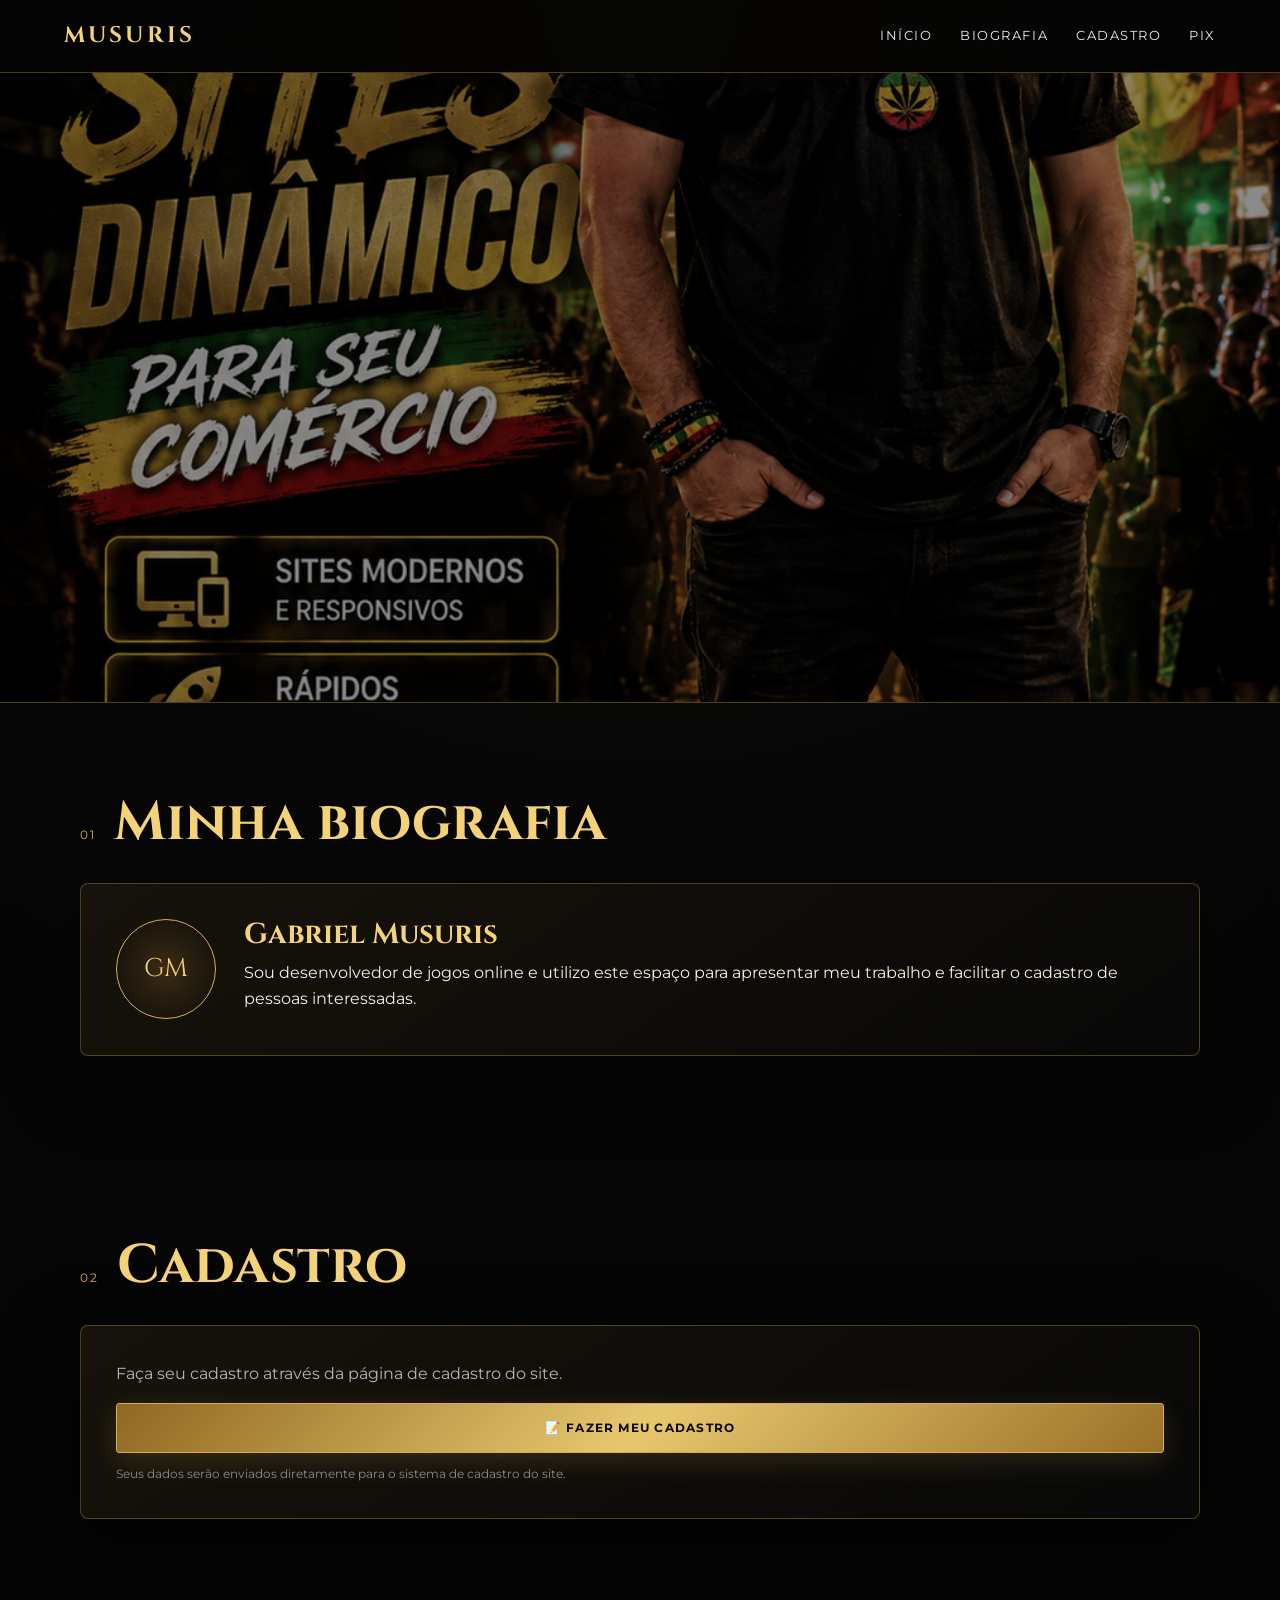
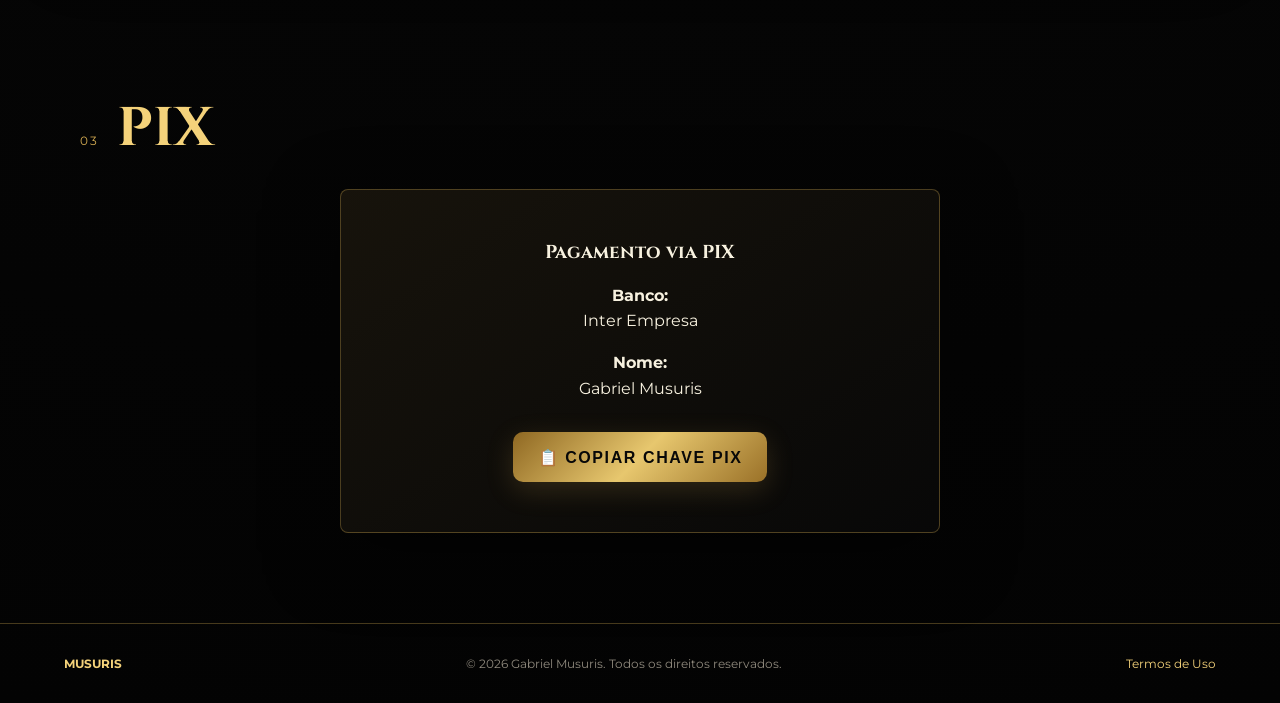
<file: index.html>
<!doctype html>
<html lang="pt-BR">
<head>
  <meta charset="utf-8">
  <meta name="viewport" content="width=device-width, initial-scale=1">

  <meta
    name="description"
    content="Musuris — site oficial de Gabriel Musuris."
  >

  <title>Musuris | Gabriel Musuris</title>

  <link rel="stylesheet" href="styles.css">

  <style>
    .hero {
      position: relative;
      width: 100%;
      min-height: 70vh;
      overflow: hidden;
      display: flex;
      align-items: center;
      justify-content: center;
    }

    .hero-cover {
      position: absolute;
      inset: 0;
      width: 100%;
      height: 100%;
      object-fit: cover;
      object-position: center;
    }

    .hero-overlay,
    .hero-content {
      display: none !important;
    }

    .pix-card {
      max-width: 600px;
      margin: auto;
      text-align: center;
    }

    .pix-button {
      display: inline-block;
      margin-top: 15px;
      padding: 15px 25px;
      border: none;
      border-radius: 10px;
      cursor: pointer;
      font-size: 16px;
      font-weight: bold;
    }

    #pixMensagem {
      margin-top: 15px;
      font-weight: bold;
    }

    @media (max-width: 600px) {
      .hero {
        min-height: 55vh;
      }

      .pix-button {
        width: 100%;
      }
    }
  </style>
</head>

<body>

  <!-- MENU -->

  <header class="topbar">

    <a
      class="brand"
      href="#inicio"
      aria-label="Musuris - início"
    >
      MUSURIS
    </a>

    <nav aria-label="Navegação principal">

      <a href="#inicio">Início</a>

      <a href="#biografia">Biografia</a>

      <a href="#cadastro">Cadastro</a>

      <a href="#pix">PIX</a>

    </nav>

  </header>


  <main>

    <!-- FOTO PRINCIPAL -->

    <section
      id="inicio"
      class="hero"
      aria-label="Foto principal"
    >

      <img
        src="capa.jpg"
        alt="Foto de Gabriel Musuris"
        class="hero-cover"
      >

    </section>


    <!-- BIOGRAFIA -->

    <section
      id="biografia"
      class="section bio-section"
    >

      <div class="section-heading">

        <span>01</span>

        <h2>Minha biografia</h2>

      </div>


      <div class="bio-card">

        <div class="bio-avatar">
          GM
        </div>

        <div>

          <h3>
            Gabriel Musuris
          </h3>

          <p>
            Sou desenvolvedor de jogos online e utilizo
            este espaço para apresentar meu trabalho e
            facilitar o cadastro de pessoas interessadas.
          </p>

        </div>

      </div>

    </section>


    <!-- CADASTRO -->

    <section
      id="cadastro"
      class="section form-section"
    >

      <div class="section-heading">

        <span>02</span>

        <h2>Cadastro</h2>

      </div>


      <div class="form-card">

        <p class="form-intro">
          Faça seu cadastro através da página de cadastro
          do site.
        </p>


        <a
          href="cadastro.html"
          class="btn btn-gold submit-btn"
        >
          📝 FAZER MEU CADASTRO
        </a>


        <p class="privacy-note">
          Seus dados serão enviados diretamente para o
          sistema de cadastro do site.
        </p>

      </div>

    </section>


    <!-- PIX -->

    <section
      id="pix"
      class="section pix-section"
    >

      <div class="section-heading">

        <span>03</span>

        <h2>PIX</h2>

      </div>


      <div class="form-card pix-card">

        <h3>
          Pagamento via PIX
        </h3>


        <p>
          <strong>Banco:</strong><br>
          Inter Empresa
        </p>


        <p>
          <strong>Nome:</strong><br>
          Gabriel Musuris
        </p>


        <!-- A CHAVE NÃO É MOSTRADA NA TELA -->

        <button
          type="button"
          class="btn btn-gold pix-button"
          onclick="copiarPix()"
        >
          📋 COPIAR CHAVE PIX
        </button>


        <p
          id="pixMensagem"
          class="privacy-note"
        ></p>

      </div>

    </section>

  </main>


  <!-- RODAPÉ -->

  <footer>

    <strong>
      MUSURIS
    </strong>


    <span>
      © <span id="year"></span>
      Gabriel Musuris.
      Todos os direitos reservados.
    </span>


    <a href="termos.html">
      Termos de Uso
    </a>

  </footer>


  <script>

    /* Ano */

    document.getElementById("year").textContent =
      new Date().getFullYear();


    /* Chave PIX fica somente no código */

    const chavePix = "21999303395";


    /* Copiar chave */

    async function copiarPix() {

      const mensagem =
        document.getElementById("pixMensagem");

      try {

        await navigator.clipboard.writeText(chavePix);

        mensagem.textContent =
          "✅ Chave PIX copiada!";

      } catch (erro) {

        const campo =
          document.createElement("textarea");

        campo.value = chavePix;

        campo.style.position = "fixed";
        campo.style.left = "-9999px";

        document.body.appendChild(campo);

        campo.select();

        document.execCommand("copy");

        campo.remove();

        mensagem.textContent =
          "✅ Chave PIX copiada!";

      }

    }

  </script>

</body>
</html>
</file>
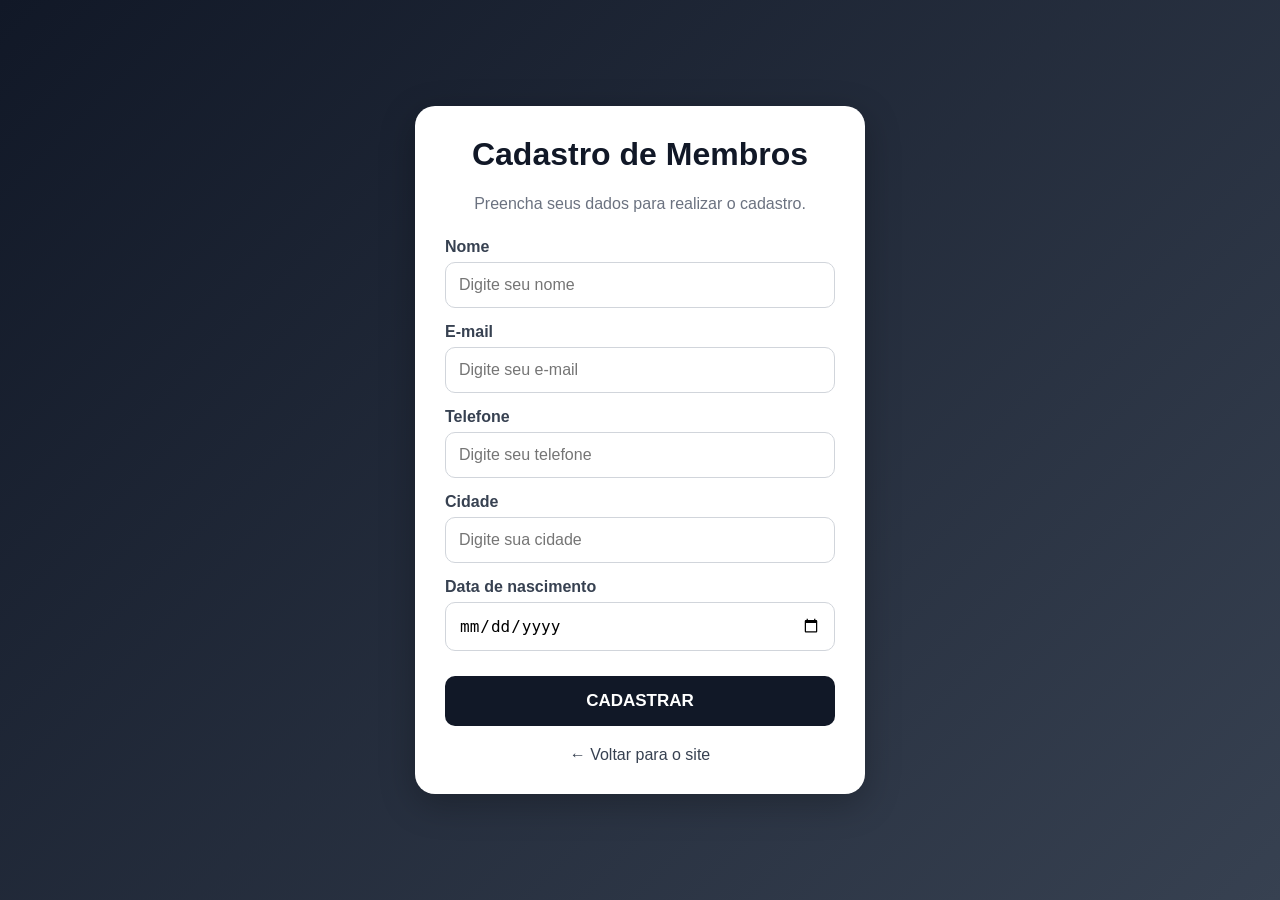
<file: cadastro.html>
<!DOCTYPE html>
<html lang="pt-BR">

<head>
  <meta charset="UTF-8">
  <meta name="viewport" content="width=device-width, initial-scale=1.0">

  <title>Cadastro de Membros | Musuris</title>

  <style>
    * {
      box-sizing: border-box;
    }

    body {
      margin: 0;
      min-height: 100vh;
      padding: 20px;
      font-family: Arial, sans-serif;
      background: linear-gradient(135deg, #111827, #374151);

      display: flex;
      justify-content: center;
      align-items: center;
    }

    .card {
      width: 100%;
      max-width: 450px;

      background: white;
      padding: 30px;

      border-radius: 20px;

      box-shadow:
        0 10px 35px rgba(0, 0, 0, 0.25);
    }

    h1 {
      text-align: center;
      margin-top: 0;
      color: #111827;
    }

    .descricao {
      text-align: center;
      color: #6b7280;
      margin-bottom: 25px;
    }

    label {
      display: block;
      margin-top: 15px;
      margin-bottom: 6px;

      font-weight: bold;
      color: #374151;
    }

    input {
      width: 100%;

      padding: 13px;

      border: 1px solid #d1d5db;
      border-radius: 10px;

      font-size: 16px;
    }

    input:focus {
      outline: none;
      border-color: #111827;
    }

    button {
      width: 100%;

      margin-top: 25px;
      padding: 15px;

      border: none;
      border-radius: 10px;

      background: #111827;
      color: white;

      font-size: 17px;
      font-weight: bold;

      cursor: pointer;
    }

    button:hover {
      background: #374151;
    }

    button:disabled {
      opacity: 0.6;
      cursor: wait;
    }

    #mensagem {
      margin-top: 18px;

      text-align: center;

      font-weight: bold;
    }

    .sucesso {
      color: #15803d;
    }

    .erro {
      color: #dc2626;
    }

    .voltar {
      display: block;

      margin-top: 20px;

      text-align: center;

      color: #374151;
      text-decoration: none;
    }

    .voltar:hover {
      text-decoration: underline;
    }
  </style>
</head>


<body>


  <div class="card">

    <h1>
      Cadastro de Membros
    </h1>


    <p class="descricao">
      Preencha seus dados para realizar o cadastro.
    </p>


    <form id="cadastroForm">


      <!-- NOME -->

      <label for="nome">
        Nome
      </label>

      <input
        type="text"
        id="nome"
        name="nome"
        placeholder="Digite seu nome"
        required
      >


      <!-- EMAIL -->

      <label for="email">
        E-mail
      </label>

      <input
        type="email"
        id="email"
        name="email"
        placeholder="Digite seu e-mail"
        required
      >


      <!-- TELEFONE -->

      <label for="telefone">
        Telefone
      </label>

      <input
        type="tel"
        id="telefone"
        name="telefone"
        placeholder="Digite seu telefone"
        required
      >


      <!-- CIDADE -->

      <label for="cidade">
        Cidade
      </label>

      <input
        type="text"
        id="cidade"
        name="cidade"
        placeholder="Digite sua cidade"
        required
      >


      <!-- DATA DE NASCIMENTO -->

      <label for="data_nascimento">
        Data de nascimento
      </label>

      <input
        type="date"
        id="data_nascimento"
        name="data_nascimento"
        required
      >


      <!-- BOTÃO -->

      <button
        type="submit"
        id="botao"
      >
        CADASTRAR
      </button>


    </form>


    <div id="mensagem"></div>


    <a
      href="index.html"
      class="voltar"
    >
      ← Voltar para o site
    </a>

  </div>



<script>


  /* =====================================
     CONFIGURAÇÃO DO SUPABASE
     ===================================== */

  const SUPABASE_URL =
    "https://ynmzjnmlyfowxgpayhyr.supabase.co";


  const SUPABASE_KEY =
    "sb_publishable_vo8QrMPS7SNHXjpD_oK0Ug_dZBzwSo8";



  /* =====================================
     FORMULÁRIO
     ===================================== */

  const formulario =
    document.getElementById("cadastroForm");


  const botao =
    document.getElementById("botao");


  const mensagem =
    document.getElementById("mensagem");



  formulario.addEventListener(
    "submit",
    async function(event) {

      event.preventDefault();


      /* Pegar os valores */

      const nome =
        document
          .getElementById("nome")
          .value
          .trim();


      const email =
        document
          .getElementById("email")
          .value
          .trim();


      const telefone =
        document
          .getElementById("telefone")
          .value
          .trim();


      const cidade =
        document
          .getElementById("cidade")
          .value
          .trim();


      const dataNascimento =
        document
          .getElementById("data_nascimento")
          .value;



      /* Preparar botão */

      botao.disabled = true;

      botao.textContent =
        "CADASTRANDO...";


      mensagem.textContent = "";

      mensagem.className = "";



      try {


        /* =====================================
           ENVIAR PARA SUPABASE
           ===================================== */

        const resposta =
          await fetch(
            SUPABASE_URL +
            "/rest/v1/membros",
            {

              method: "POST",


              headers: {

                "Content-Type":
                  "application/json",

                "apikey":
                  SUPABASE_KEY,

                "Authorization":
                  "Bearer " +
                  SUPABASE_KEY,

                "Prefer":
                  "return=minimal"

              },


              body:
                JSON.stringify({

                  nome:
                    nome,

                  email:
                    email,

                  telefone:
                    telefone,

                  cidade:
                    cidade,

                  data_nascimento:
                    dataNascimento

                })

            }
          );



        /* =====================================
           VERIFICAR RESULTADO
           ===================================== */

        if (!resposta.ok) {

          const erro =
            await resposta.text();


          console.error(
            "Erro do Supabase:",
            erro
          );


          throw new Error(erro);

        }



        /* =====================================
           SUCESSO
           ===================================== */

        mensagem.textContent =
          "✅ Cadastro realizado com sucesso!";


        mensagem.className =
          "sucesso";


        formulario.reset();



      } catch (erro) {


        console.error(erro);


        mensagem.textContent =
          "❌ Não foi possível realizar o cadastro.";


        mensagem.className =
          "erro";

      }



      /* Restaurar botão */

      botao.disabled = false;

      botao.textContent =
        "CADASTRAR";

    }

  );

</script>


</body>
</html>
</file>
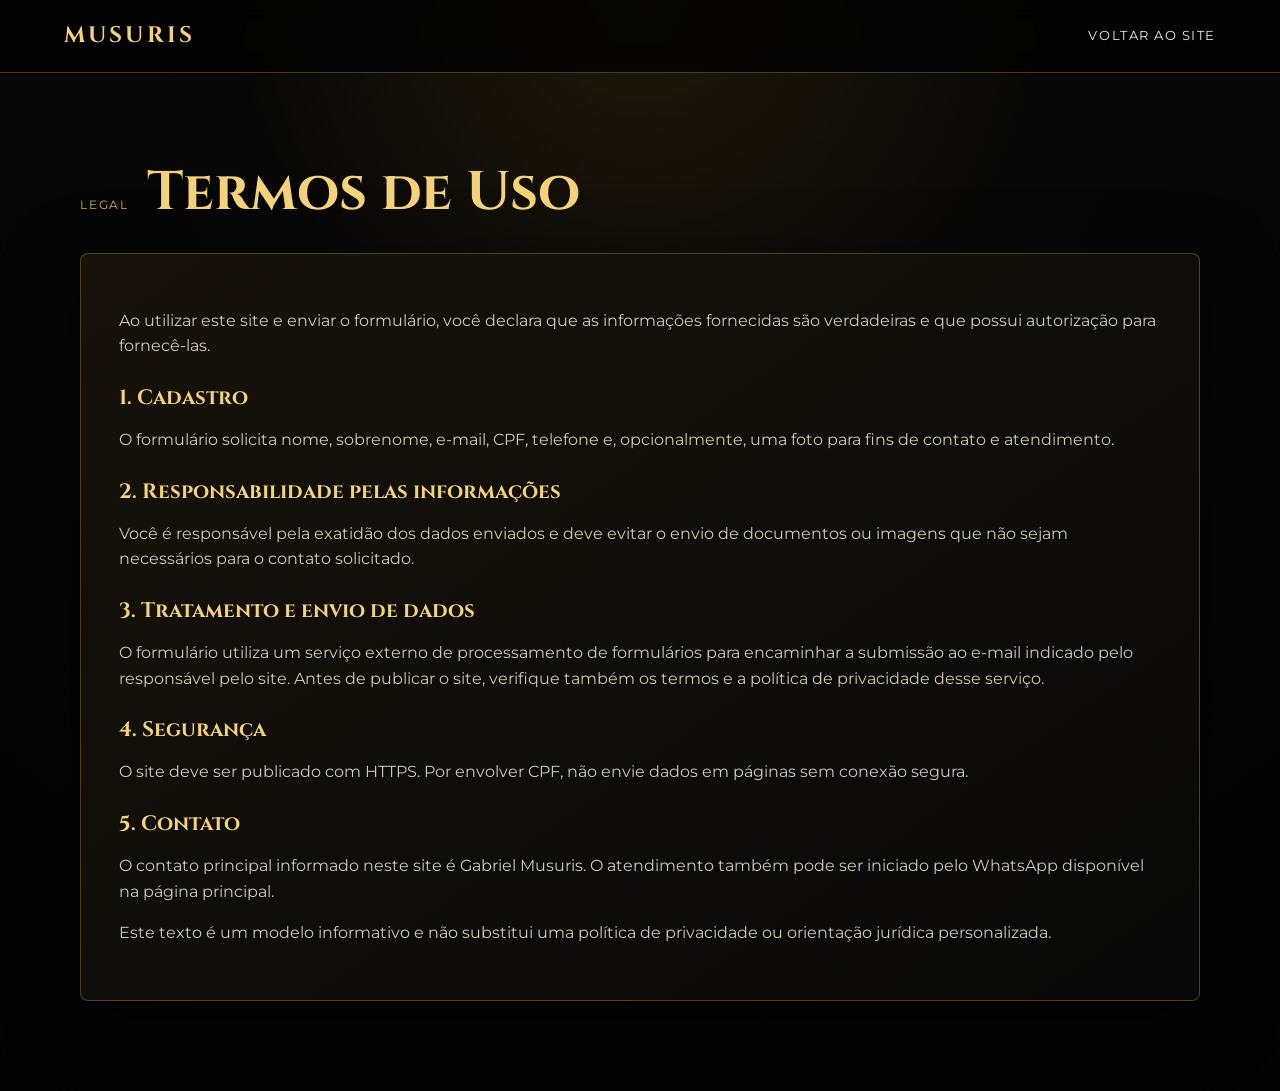
<file: termos.html>
<!doctype html>
<html lang="pt-BR">
<head>
  <meta charset="utf-8">
  <meta name="viewport" content="width=device-width, initial-scale=1">
  <title>Termos de Uso | Musuris</title>
  <link rel="stylesheet" href="styles.css">
</head>
<body class="terms-page">
  <header class="topbar">
    <a class="brand" href="index.html">MUSURIS</a>
    <a class="back-link" href="index.html">Voltar ao site</a>
  </header>

  <main class="section">
    <div class="section-heading">
      <span>LEGAL</span>
      <h1>Termos de Uso</h1>
    </div>

    <article class="terms-card">
      <p>Ao utilizar este site e enviar o formulário, você declara que as informações fornecidas são verdadeiras e que possui autorização para fornecê-las.</p>

      <h2>1. Cadastro</h2>
      <p>O formulário solicita nome, sobrenome, e-mail, CPF, telefone e, opcionalmente, uma foto para fins de contato e atendimento.</p>

      <h2>2. Responsabilidade pelas informações</h2>
      <p>Você é responsável pela exatidão dos dados enviados e deve evitar o envio de documentos ou imagens que não sejam necessários para o contato solicitado.</p>

      <h2>3. Tratamento e envio de dados</h2>
      <p>O formulário utiliza um serviço externo de processamento de formulários para encaminhar a submissão ao e-mail indicado pelo responsável pelo site. Antes de publicar o site, verifique também os termos e a política de privacidade desse serviço.</p>

      <h2>4. Segurança</h2>
      <p>O site deve ser publicado com HTTPS. Por envolver CPF, não envie dados em páginas sem conexão segura.</p>

      <h2>5. Contato</h2>
      <p>O contato principal informado neste site é Gabriel Musuris. O atendimento também pode ser iniciado pelo WhatsApp disponível na página principal.</p>

      <p class="muted">Este texto é um modelo informativo e não substitui uma política de privacidade ou orientação jurídica personalizada.</p>
    </article>
  </main>
</body>
</html>
</file>
<file: styles.css>
@import url('https://fonts.googleapis.com/css2?family=Cinzel:wght@500;600;700&family=Montserrat:wght@400;500;600;700&display=swap');

:root{
  --bg:#070707;
  --panel:#101010;
  --panel2:#15120c;
  --gold:#d6ad52;
  --gold-light:#f4d27a;
  --gold-dark:#8f6822;
  --text:#f7f1df;
  --muted:#bdb6a7;
  --line:rgba(214,173,82,.32);
  --shadow:0 20px 70px rgba(0,0,0,.5);
}
*{box-sizing:border-box}
html{scroll-behavior:smooth}
body{
  margin:0;background:radial-gradient(circle at 50% 0,#211a0b 0,#070707 32%,#030303 100%);
  color:var(--text);font-family:Montserrat,Arial,sans-serif;line-height:1.6
}
a{color:inherit}
.topbar{
  position:sticky;top:0;z-index:20;display:flex;align-items:center;justify-content:space-between;
  padding:18px clamp(20px,5vw,70px);background:rgba(4,4,4,.88);backdrop-filter:blur(14px);
  border-bottom:1px solid var(--line)
}
.brand{font-family:Cinzel,serif;color:var(--gold-light);text-decoration:none;font-size:1.4rem;letter-spacing:.14em;font-weight:700}
nav{display:flex;gap:28px}
nav a,.back-link{font-size:.8rem;text-transform:uppercase;letter-spacing:.12em;text-decoration:none;color:#eee}
nav a:hover,.back-link:hover{color:var(--gold-light)}
.hero{position:relative;min-height:78vh;display:grid;place-items:center;overflow:hidden;border-bottom:1px solid var(--line)}
.hero-cover{position:absolute;inset:0;width:100%;height:100%;object-fit:cover;object-position:center;filter:saturate(.7) brightness(.55)}
.hero-overlay{position:absolute;inset:0;background:linear-gradient(90deg,rgba(0,0,0,.88),rgba(0,0,0,.48),rgba(0,0,0,.65))}
.hero-content{position:relative;z-index:2;width:min(1100px,90%);padding:90px 0;text-align:left}
.eyebrow,.label{color:var(--gold-light);font-size:.75rem;letter-spacing:.24em;font-weight:700}
h1,h2,h3{font-family:Cinzel,Georgia,serif;line-height:1.1}
.hero h1{font-size:clamp(4rem,12vw,9rem);margin:10px 0;color:#fff;text-shadow:0 4px 35px #000}
.hero-subtitle{font-size:clamp(1rem,2.3vw,1.45rem);color:var(--gold-light);max-width:650px}
.hero-actions{display:flex;gap:14px;flex-wrap:wrap;margin-top:30px}
.btn{display:inline-flex;align-items:center;justify-content:center;min-height:50px;padding:13px 24px;border-radius:3px;text-decoration:none;text-transform:uppercase;letter-spacing:.1em;font-weight:700;font-size:.78rem;cursor:pointer;border:1px solid var(--gold)}
.btn-gold{background:linear-gradient(135deg,#8f6822,#e7c76e,#9a7128);color:#080808;box-shadow:0 8px 28px rgba(214,173,82,.18)}
.btn-gold:hover{filter:brightness(1.08);transform:translateY(-1px)}
.btn-outline{background:rgba(0,0,0,.35);color:var(--gold-light)}
.section{width:min(1120px,90%);margin:auto;padding:90px 0}
.section-heading{display:flex;align-items:baseline;gap:18px;margin-bottom:30px}
.section-heading>span{color:var(--gold);font-size:.75rem;letter-spacing:.15em}
.section-heading h1,.section-heading h2{margin:0;font-size:clamp(2rem,5vw,3.4rem);color:var(--gold-light)}
.bio-card,.form-card,.contact-card,.terms-card{
  background:linear-gradient(145deg,rgba(24,20,12,.95),rgba(8,8,8,.96));
  border:1px solid var(--line);box-shadow:var(--shadow);border-radius:8px
}
.bio-card{display:flex;gap:28px;align-items:center;padding:35px}
.bio-avatar{width:100px;height:100px;display:grid;place-items:center;border-radius:50%;flex:none;
  border:1px solid var(--gold);font-family:Cinzel,serif;font-size:1.6rem;color:var(--gold-light);
  background:radial-gradient(circle,#3c2b12,#0b0b0b)}
.bio-card h3{font-size:1.8rem;color:var(--gold-light);margin:0 0 10px}
.bio-card p{margin:8px 0}
.muted{color:var(--muted)}
.form-card{padding:35px}
.form-intro{color:var(--muted);margin-top:0}
.grid{display:grid;grid-template-columns:1fr 1fr;gap:20px}
label{display:block}
label>span{display:block;color:var(--gold-light);font-size:.8rem;font-weight:600;letter-spacing:.05em;margin-bottom:8px}
input{
  width:100%;padding:14px 15px;border-radius:4px;border:1px solid #3e3421;background:#080808;
  color:#fff;outline:none;font:inherit
}
input:focus{border-color:var(--gold);box-shadow:0 0 0 3px rgba(214,173,82,.1)}
.full{grid-column:1/-1}
small{display:block;color:var(--muted);margin-top:6px;font-size:.75rem}
.consent{display:flex;gap:12px;align-items:flex-start;margin:24px 0;color:var(--muted);font-size:.82rem}
.consent input{width:auto;margin-top:4px;accent-color:var(--gold)}
.consent a{color:var(--gold-light)}
.submit-btn{width:100%}
.privacy-note{font-size:.72rem;color:#918b7e;margin-bottom:0}
.honeypot{display:none!important}
.contact-card{padding:30px;display:flex;justify-content:space-between;align-items:center;gap:25px}
.contact-card h3{margin:6px 0;color:var(--gold-light);font-size:1.8rem}
.contact-card p{margin:5px 0;color:var(--muted)}
footer{display:flex;justify-content:space-between;gap:18px;flex-wrap:wrap;padding:30px 5%;border-top:1px solid var(--line);color:#8f897d;font-size:.75rem}
footer strong,footer a{color:var(--gold-light);text-decoration:none}
.terms-card{padding:38px}
.terms-card h2{color:var(--gold-light);font-size:1.3rem;margin-top:28px}
.terms-card p{color:#d0c9ba}
@media(max-width:760px){
  nav{display:none}
  .hero{min-height:70vh}
  .hero-content{text-align:center}
  .hero-actions{justify-content:center}
  .grid{grid-template-columns:1fr}
  .full{grid-column:auto}
  .bio-card,.contact-card{flex-direction:column;align-items:flex-start}
  .section{padding:65px 0}
}

.hero-cover{
  object-position:center 30%;
  transform:scale(1.01);
}
</file>
